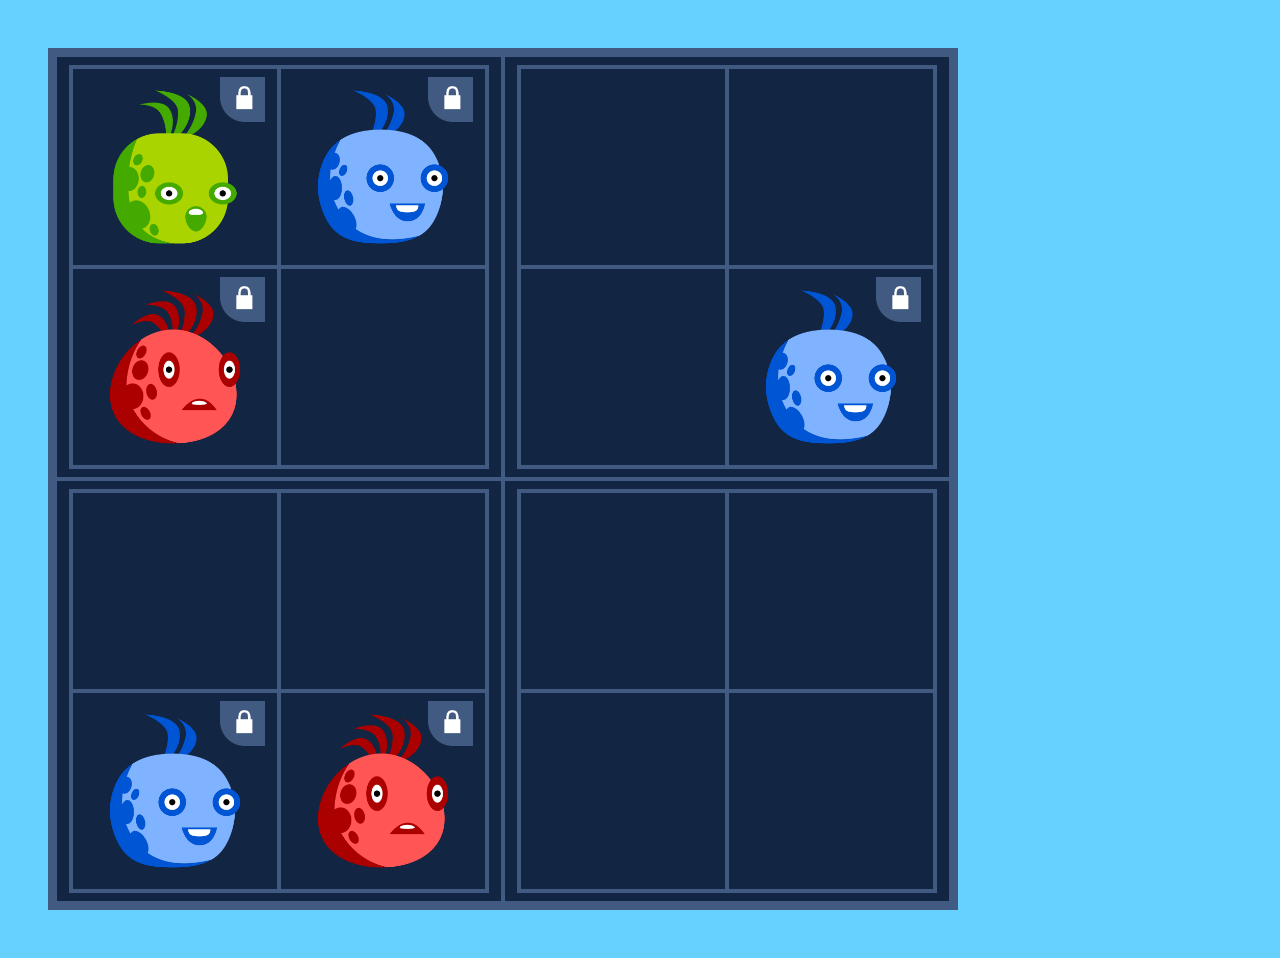
<file: index.html>
<!DOCTYPE html>
<html>
<head>
    <meta charset="UTF-8" />
    <meta name="viewport" content="width=device-width,initial-scale=1.0,minimum-scale=1.0,maximum-scale=1.0,user-scalable=no">
    <title>Grafiku</title>
    <link rel="stylesheet" href="css/bulma.min.css">
    <link rel="stylesheet" href="css/style.css"/>
</head>
<body>
    <!-- Use Bulma CSS Framework's "hero" to fix the browser address bar issue on Chrome on Android -->
    <section class="hero is-info is-fullheight">
    <!--div id="container"-->
    <div class="hero-body">
        <!--div id="menubtn">
           <a id="anchor" href="#"><img id="menuimg" src="imgs/menu.png" /></a>
        </div-->
        <!--div id="content"-->
        <div class="content">
            <table class="tbl_1">
                <tbody>
                    <tr>
                        <td class="td_1">
                            <table class="tbl_2">
                                <tbody>
                                    <tr>
                                        <td id="c11" class="td_2"><div id="d11" class="d"></div></td>
                                        <td id="c12" class="td_2"><div id="d12" class="d"></div></td>
                                    </tr>
                                    <tr>
                                        <td id="c21" class="td_2"><div id="d21" class="d"></div></td>
                                        <td id="c22" class="td_2"><div id="d22" class="d"></div></td>
                                    </tr>
                                </tbody>
                            </table>
                        </td>
                        <td class="td_1">
                            <table class="tbl_2">
                                <tbody>
                                    <tr>
                                        <td id="c13" class="td_2"><div id="d13" class="d"></div></td>
                                        <td id="c14" class="td_2"><div id="d14" class="d"></div></td>
                                    </tr>
                                    <tr>
                                        <td id="c23" class="td_2"><div id="d23" class="d"></div></td>
                                        <td id="c24" class="td_2"><div id="d24" class="d"></div></td>
                                    </tr>
                                </tbody>
                            </table>
                        </td>
                    </tr>
                    <tr>
                        <td class="td_1">
                            <table class="tbl_2">
                                <tbody>            
                                    <tr>
                                        <td id="c31" class="td_2"><div id="d31" class="d"></div></td>
                                        <td id="c32" class="td_2"><div id="d32" class="d"></div></td>
                                    </tr>
                                    <tr>
                                        <td id="c41" class="td_2"><div id="d41" class="d"></div></td>
                                        <td id="c42" class="td_2"><div id="d42" class="d"></div></td>
                                    </tr>
                                </tbody>
                            </table>
                        </td>
                        <td class="td_1">
                            <table class="tbl_2">
                                <tbody>
                                    <tr>
                                        <td id="c33" class="td_2"><div id="d33" class="d"></div></td>
                                        <td id="c34" class="td_2"><div id="d34" class="d"></div></td>
                                    </tr>
                                    <tr>
                                        <td id="c43" class="td_2"><div id="d43" class="d"></div></td>
                                        <td id="c44" class="td_2"><div id="d44" class="d"></div></td>
                                    </tr>
                                </tbody>
                            </table>
                        </td>
                    </tr>
                </tbody>
            </table>
        </div>
    </div>
    </section>
    <script type="text/javascript" src="js/game-script.js"></script>
</body>
</html>
</file>
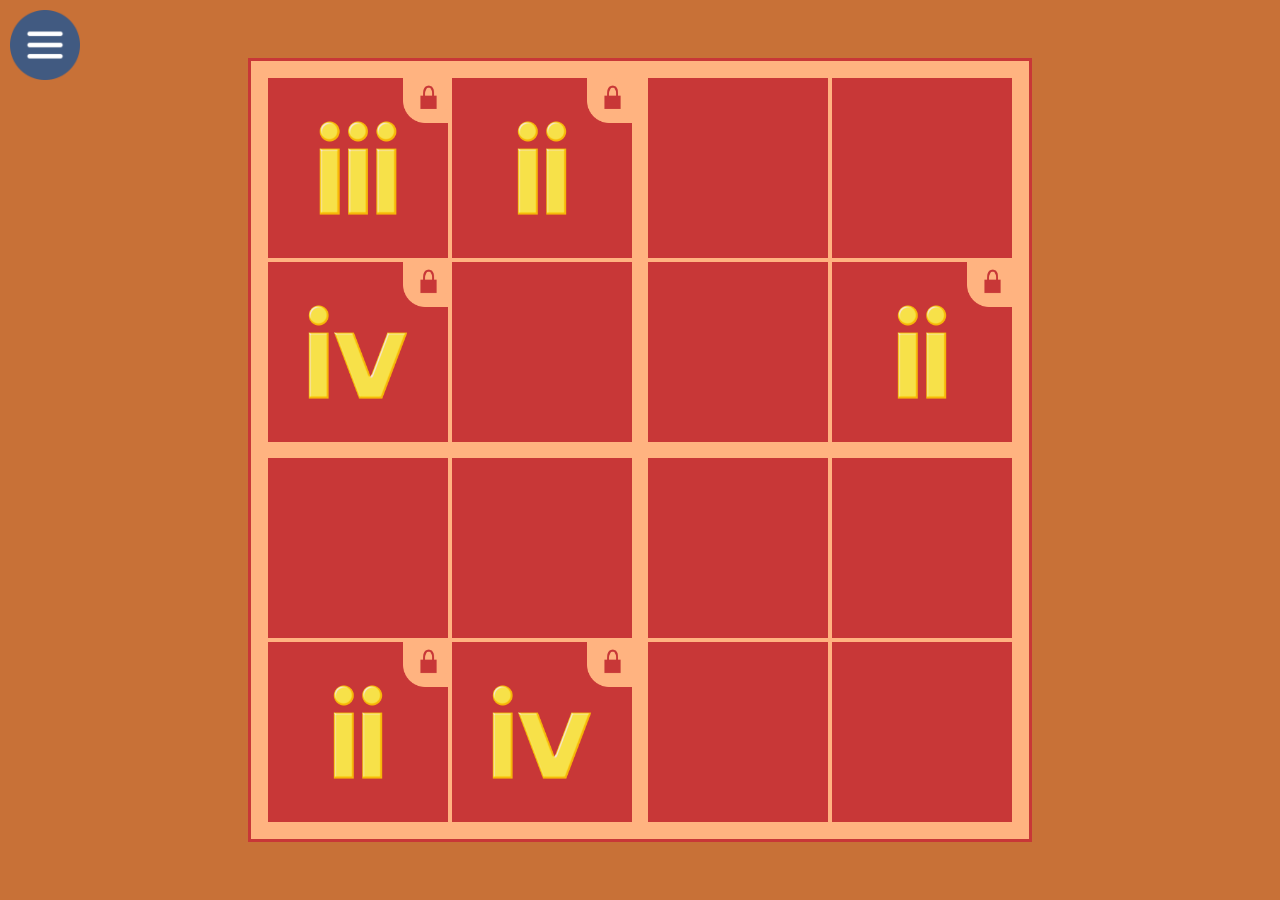
<file: games/easy/game-10.html>
<!DOCTYPE html>
<html>
<head>
    <meta charset="UTF-8" />
    <meta name="viewport" content="width=device-width,initial-scale=1.0,minimum-scale=1.0,maximum-scale=1.0,user-scalable=no">
    <title>Roman Sudoku</title>
    <link rel="stylesheet" href="../css/style-games.css"/>
</head>
<body>
    <div id="container">
        <div id="menubtn">
            <!--div id="btn"--><a id="anchor" href="#"><img id="menuimg" src="../../imgs/menu.png" /></a><!--/div-->
        </div>
        <!--div id="logo">
            <a href="#"><img id="logoimg" src="../../imgs/logo.png" /></a>
        </div-->
        <div id="content">
            <table class="tbl_1">
                <tbody>
                    <tr>
                        <td class="td_1">
                            <table class="tbl_2">
                                <tbody>
                                    <tr>
                                        <td id="c11" class="td_2"><div id="d11" class="d"></div></td>
                                        <td id="c12" class="td_2"><div id="d12" class="d"></div></td>
                                    </tr>
                                    <tr>
                                        <td id="c21" class="td_2"><div id="d21" class="d"></div></td>
                                        <td id="c22" class="td_2"><div id="d22" class="d"></div></td>
                                    </tr>
                                </tbody>
                            </table>
                        </td>
                        <td class="td_1">
                            <table class="tbl_2">
                                <tbody>
                                    <tr>
                                        <td id="c13" class="td_2"><div id="d13" class="d"></div></td>
                                        <td id="c14" class="td_2"><div id="d14" class="d"></div></td>
                                    </tr>
                                    <tr>
                                        <td id="c23" class="td_2"><div id="d23" class="d"></div></td>
                                        <td id="c24" class="td_2"><div id="d24" class="d"></div></td>
                                    </tr>
                                </tbody>
                            </table>
                        </td>
                    </tr>
                    <tr>
                        <td class="td_1">
                            <table class="tbl_2">
                                <tbody>            
                                    <tr>
                                        <td id="c31" class="td_2"><div id="d31" class="d"></div></td>
                                        <td id="c32" class="td_2"><div id="d32" class="d"></div></td>
                                    </tr>
                                    <tr>
                                        <td id="c41" class="td_2"><div id="d41" class="d"></div></td>
                                        <td id="c42" class="td_2"><div id="d42" class="d"></div></td>
                                    </tr>
                                </tbody>
                            </table>
                        </td>
                        <td class="td_1">
                            <table class="tbl_2">
                                <tbody>
                                    <tr>
                                        <td id="c33" class="td_2"><div id="d33" class="d"></div></td>
                                        <td id="c34" class="td_2"><div id="d34" class="d"></div></td>
                                    </tr>
                                    <tr>
                                        <td id="c43" class="td_2"><div id="d43" class="d"></div></td>
                                        <td id="c44" class="td_2"><div id="d44" class="d"></div></td>
                                    </tr>
                                </tbody>
                            </table>
                        </td>
                    </tr>
                </tbody>
            </table>
        </div>
    </div>
    <script type="text/javascript" src="js/game-10-script.js"></script>
</body>
</html>
</file>
<file: css/style.css>
/*
*,
*::before,
*::after { 
  margin: 0; 
  padding: 0; 
  border: 0;
  box-sizing: border-box; /* ??? Check this >>> */
 /* outline: 0; /* ??? Check this >>> */
  /*font-size: 0; /* ??? Check this >>> */
/*}

/*
#container {
  width: 100vw;
  height: 100vh;
  display: flex;
  position: relative;
  justify-content: center;
  align-items: center;
  background-color: rgb(2, 49, 87);
}
*/
/*.hero-body {
  display: flex;
  position: relative;
  justify-content: center;
  align-items: center;
}*/

#menubtn {
  width: 70px;
  height: 70px;
  position: absolute;
  top: 10px;
  left: 10px;
  
}

#anchor {
  text-decoration: none;
}

/*
#btn {
  padding: 10px;
  width: 70px;
  height: 70px;
}

#btn a {
  font-size: 14px;
  width: 70px;
  height: 70px;
}*/

#menuimg {
  width: 70px;
  height: 70px;
  border: 0;
}

#content {
  display: flex;
  justify-content: center;
  align-items: center;
  /*box-sizing: border-box;*/
  text-align: center;
}

.tbl_1 {
  /*
  background-color: rgb(255, 223, 134);*/
  /*border-collapse: collapse;*/
  /*background-color: rgb(21, 1, 77);*/
  background-color: #122542;
  border-spacing: 0;
  margin: 0;
  padding: 0;
}

.tbl_2 {
  border-collapse: collapse;
  border-spacing: 0;
  margin: 0;
  padding: 0;
}

td/*, th*/ {
  padding: 0;
  /*background-color: transparent;*/
  
}

tbody, tr {
  /*background-color: transparent;*/
}


#c11, #c12, #c13, #c14, #c21, #c22, #c23, #c24, #c31, #c32, #c33, #c34, #c41, #c42, #c43, #c44 {
  background-repeat: no-repeat;
  background-size: cover;
  background-position: center;
} 

#d11, #d12, #d13, #d14, #d21, #d22, #d23, #d24, #d31, #d32, #d33, #d34, #d41, #d42, #d43, #d44 {
  text-align: right;
  vertical-align: top;
  margin: 0;
  padding: 0;
  border: 0;
  background-color: transparent;
}
</file>
<file: games/css/style-games.css>
*,
*::before,
*::after { 
  margin: 0; 
  padding: 0; 
  border: 0;
  box-sizing: border-box; /* ??? Check this >>> */
  outline: 0; /* ??? Check this >>> */
  font-size: 0; /* ??? Check this >>> */
}

#container {
  width: 100vw;
  height: 100vh;
  display: flex;
  position: relative;

  /**/
  justify-content: center;
  align-items: center;
  /**/
  background-color: #c87137;

}

/*
@media (orientation: portrait) {
  #container {
    flex-direction: row;
    align-items: flex-end;
    padding-bottom: 65px;
  }
}

@media (orientation: landscape) {
  #container {
    flex-direction: column;
    align-items: flex-end;
    padding-right: 65px;
  }
}*/

#menubtn {
  width: 70px;
  height: 70px;
  position: absolute;
  top: 10px;
  left: 10px;
  
}

#menuimg {
  width: 70px;
  height: 70px;
  border: 0;
}

#logo {
  width: 105px;
  height: 70px;
  position: absolute;
  top: 10px;
  left: 85px;
  
}

#logoimg {
  width: 105px;
  height: 70px;
  border: 0;
}

#anchor {
  text-decoration: none;
}

/*
#btn {
  padding: 10px;
  width: 70px;
  height: 70px;
}

#btn a {
  font-size: 14px;
  width: 70px;
  height: 70px;
}*/

#content {
  z-index: 2;
  display: flex;
  justify-content: center;
  align-items: center;
  /*box-sizing: border-box;*/
  text-align: center;
  border: 3px solid #c83737;
}

.tbl_1 {
  background-color: #c83737;
  border-spacing: 0;
  margin: 0;
  padding: 0;
}

.tbl_2 {
  border-collapse: collapse;
  border-spacing: 0;
  margin: 0;
  padding: 0;
}

td/*, th*/ {
  padding: 0;
  /*background-color: transparent;*/
  
}

tbody, tr {
  /*background-color: transparent;*/
}


#c11, #c12, #c13, #c14, #c21, #c22, #c23, #c24, #c31, #c32, #c33, #c34, #c41, #c42, #c43, #c44 {
  background-repeat: no-repeat;
  background-size: 70% 70%;
  /*background-size: cover;*/
  background-position: center;
} 

#d11, #d12, #d13, #d14, #d21, #d22, #d23, #d24, #d31, #d32, #d33, #d34, #d41, #d42, #d43, #d44 {
  text-align: right;
  vertical-align: top;
  margin: 0;
  padding: 0;
  border: 0;
  background-color: transparent;
}
</file>
